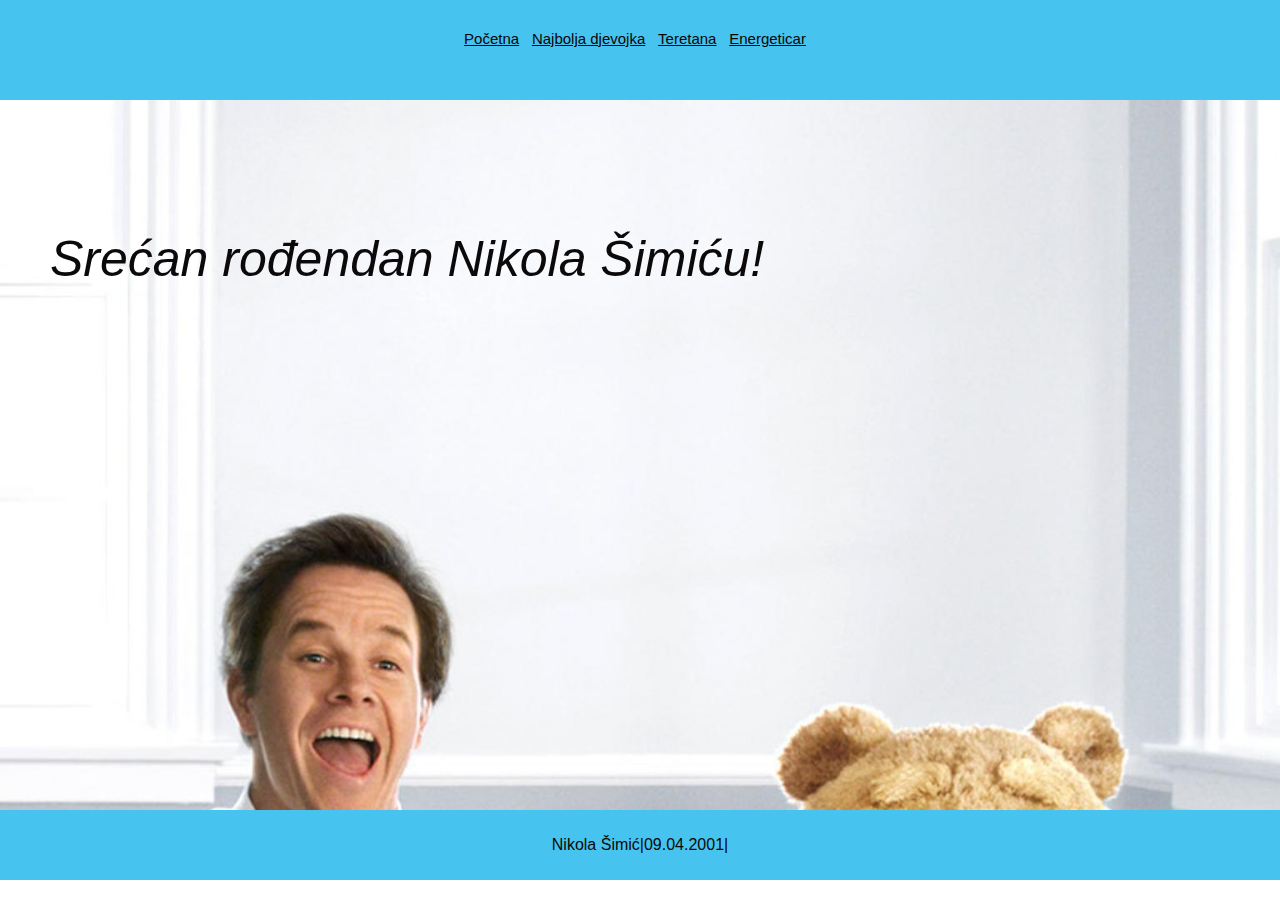
<file: index.html>
<!DOCTYPE html>
<html lang="sr">
<head>
    <meta charset="UTF-8">
    <meta name=”robots” content=”noindex”>
    <meta name="viewport" content="width=device-width, initial-scale=1.0">
    <title>Rođendan</title>
    <link rel="stylesheet" href="style.css">
</head>
<body>
    <header>
        
        <nav>
            <ul>

                <li><a href="index.html">Početna</a></li>
                <li><a href="girl.html">Najbolja djevojka</a></li>
                <li><a href="teretana.html">Teretana</a></li>
                <li><a href="energeticar.html">Energeticar</a></li>
              

            </ul>
        </nav>
    </header>

    <section id="home">
        <p>Srećan rođendan Nikola Šimiću!</p>
    </section>

    <footer>
        <p>Nikola Šimić|09.04.2001|</p>
    </footer>
</body>
</html>
</file>
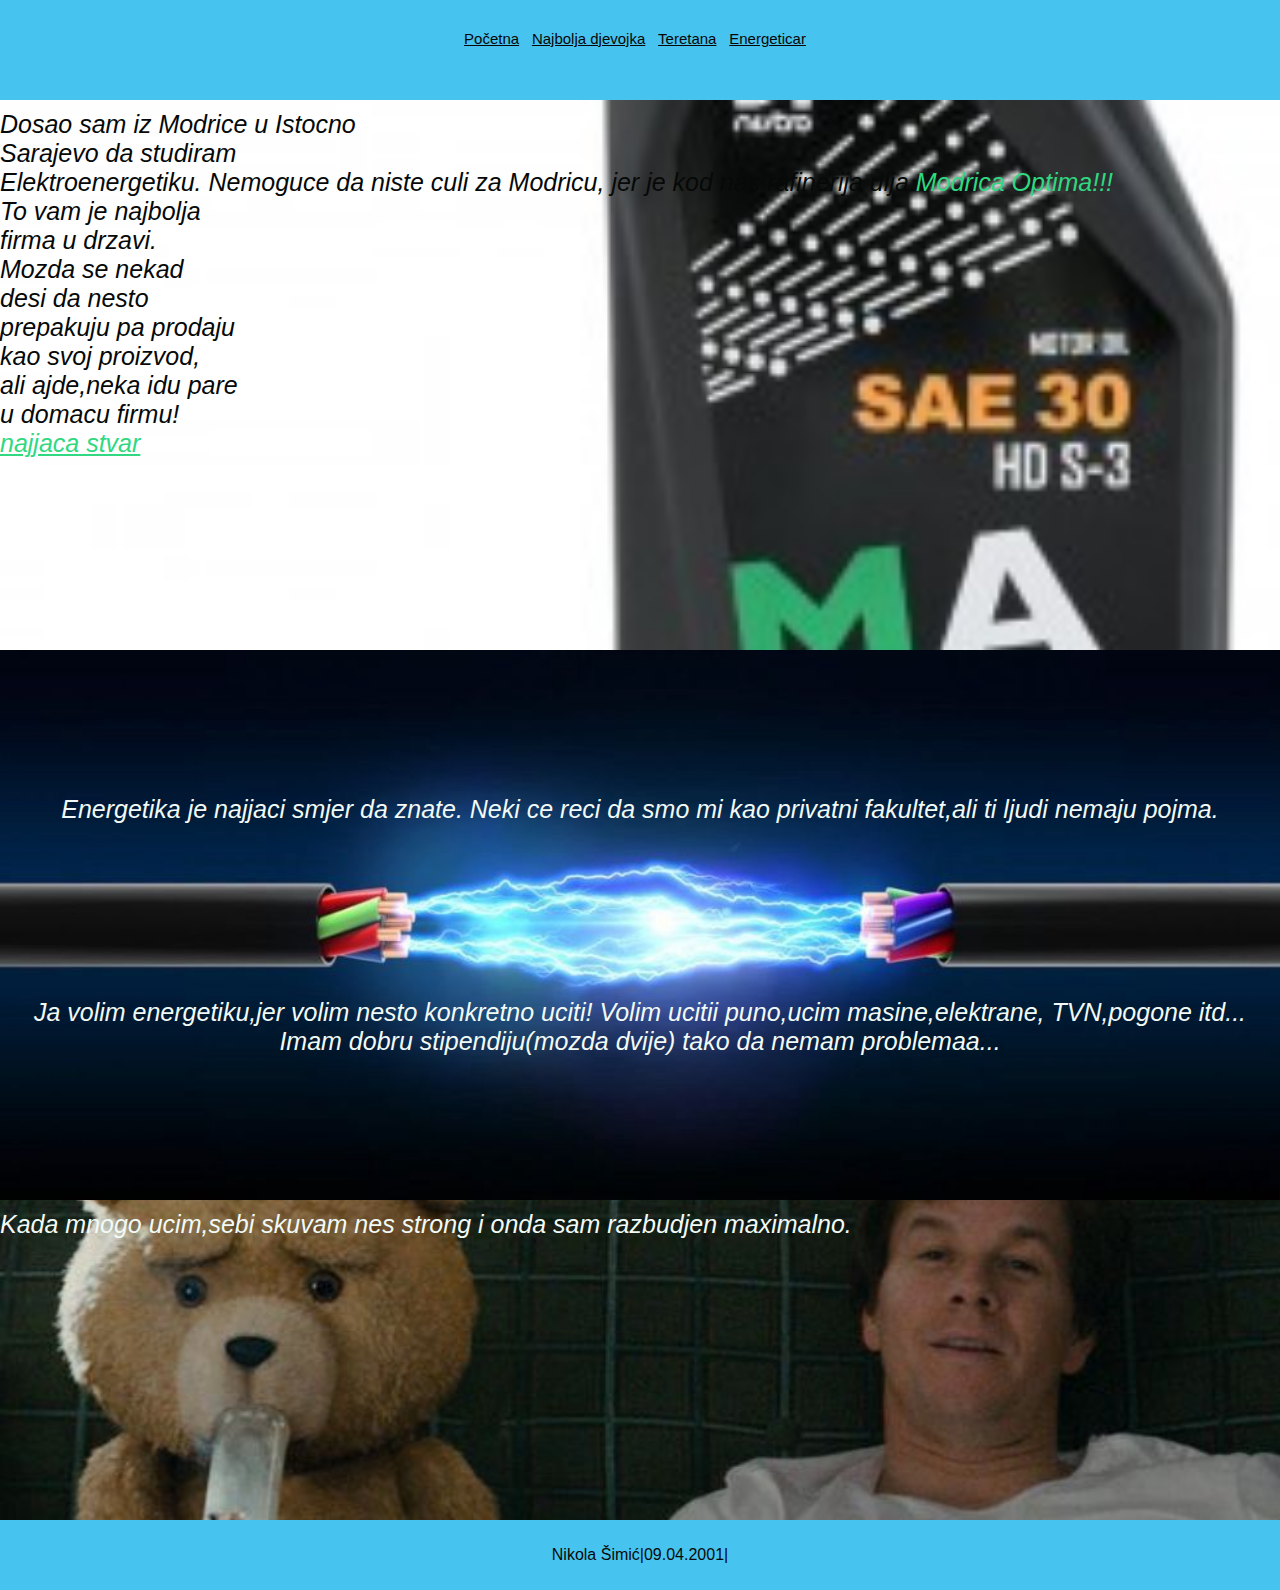
<file: energeticar.html>
<!DOCTYPE html>
<html lang="sr">
<head>
    <meta charset="UTF-8">
    <meta name=”robots” content=”noindex”>
    <meta name="viewport" content="width=device-width, initial-scale=1.0">
    <title>Girl</title>
    <link rel="stylesheet" href="style.css">
</head>
<body>
    <header>
        <nav>
            <ul>
                <li><a href="index.html">Početna</a></li>
                <li><a href="girl.html">Najbolja djevojka</a></li>
                <li><a href="teretana.html">Teretana</a></li>
                <li><a href="energeticar.html">Energeticar</a></li>
            </ul>
        </nav>
    </header>
    <section3 id="energeticar">
      <p>
        Dosao sam iz Modrice u Istocno <br>
         Sarajevo da studiram <br>
         Elektroenergetiku.
        Nemoguce da niste culi za Modricu,
        jer je 
        kod nas rafinerija ulja 
        <p1 id="modrica">
            Modrica Optima!!!
        </p1>
         <br>
        To vam je najbolja <br>
        firma u drzavi. <br>
        Mozda se nekad <br>
        desi da nesto<br>
         prepakuju pa prodaju <br>
         kao svoj proizvod, <br>
        ali ajde,neka idu pare <br>
         u domacu firmu!
        <br>
        <a href="https://www.youtube.com/watch?v=z_sRNe2Lnxs">najjaca stvar</a>
      </p>
    </section3>
    <section4 id="energeticar1">
     <p>
        Energetika je najjaci smjer da znate.
        Neki ce reci da smo mi kao privatni
         fakultet,ali ti ljudi nemaju pojma.
         <br>
         <br>
         <br>
         <br>
         <br>
         <br>
         <br>
        Ja volim energetiku,jer volim nesto
         konkretno uciti!
        Volim ucitii puno,ucim masine,elektrane,
        TVN,pogone itd... 
        Imam dobru stipendiju(mozda dvije) tako
        da nemam problemaa...
       
     </p>
    </section4>
    <section5 id="energeticar2">
     <p>
      Kada mnogo ucim,sebi skuvam nes strong i
      onda sam razbudjen maximalno.
     </p>
    </section5>
    <footer >
        <p>Nikola  Šimić|09.04.2001|</p>
    </footer>
</body>
</html>
</file>
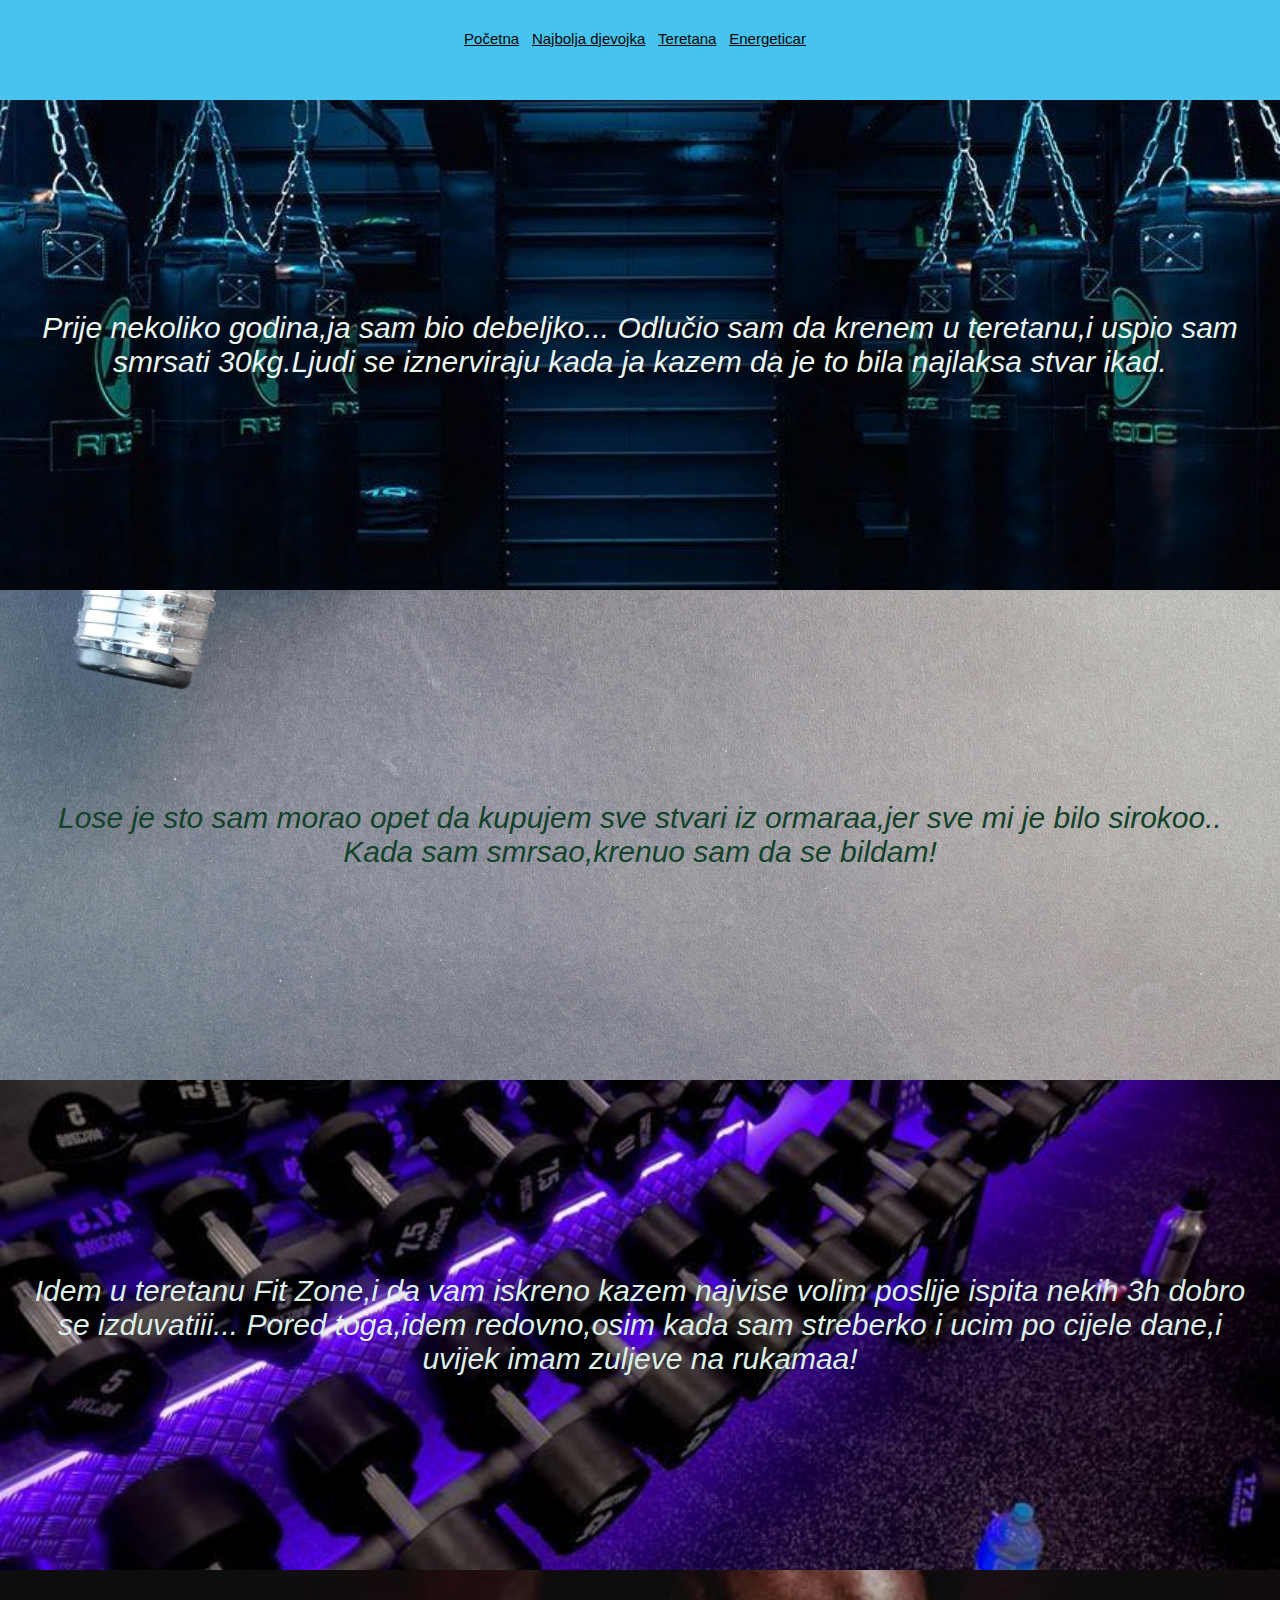
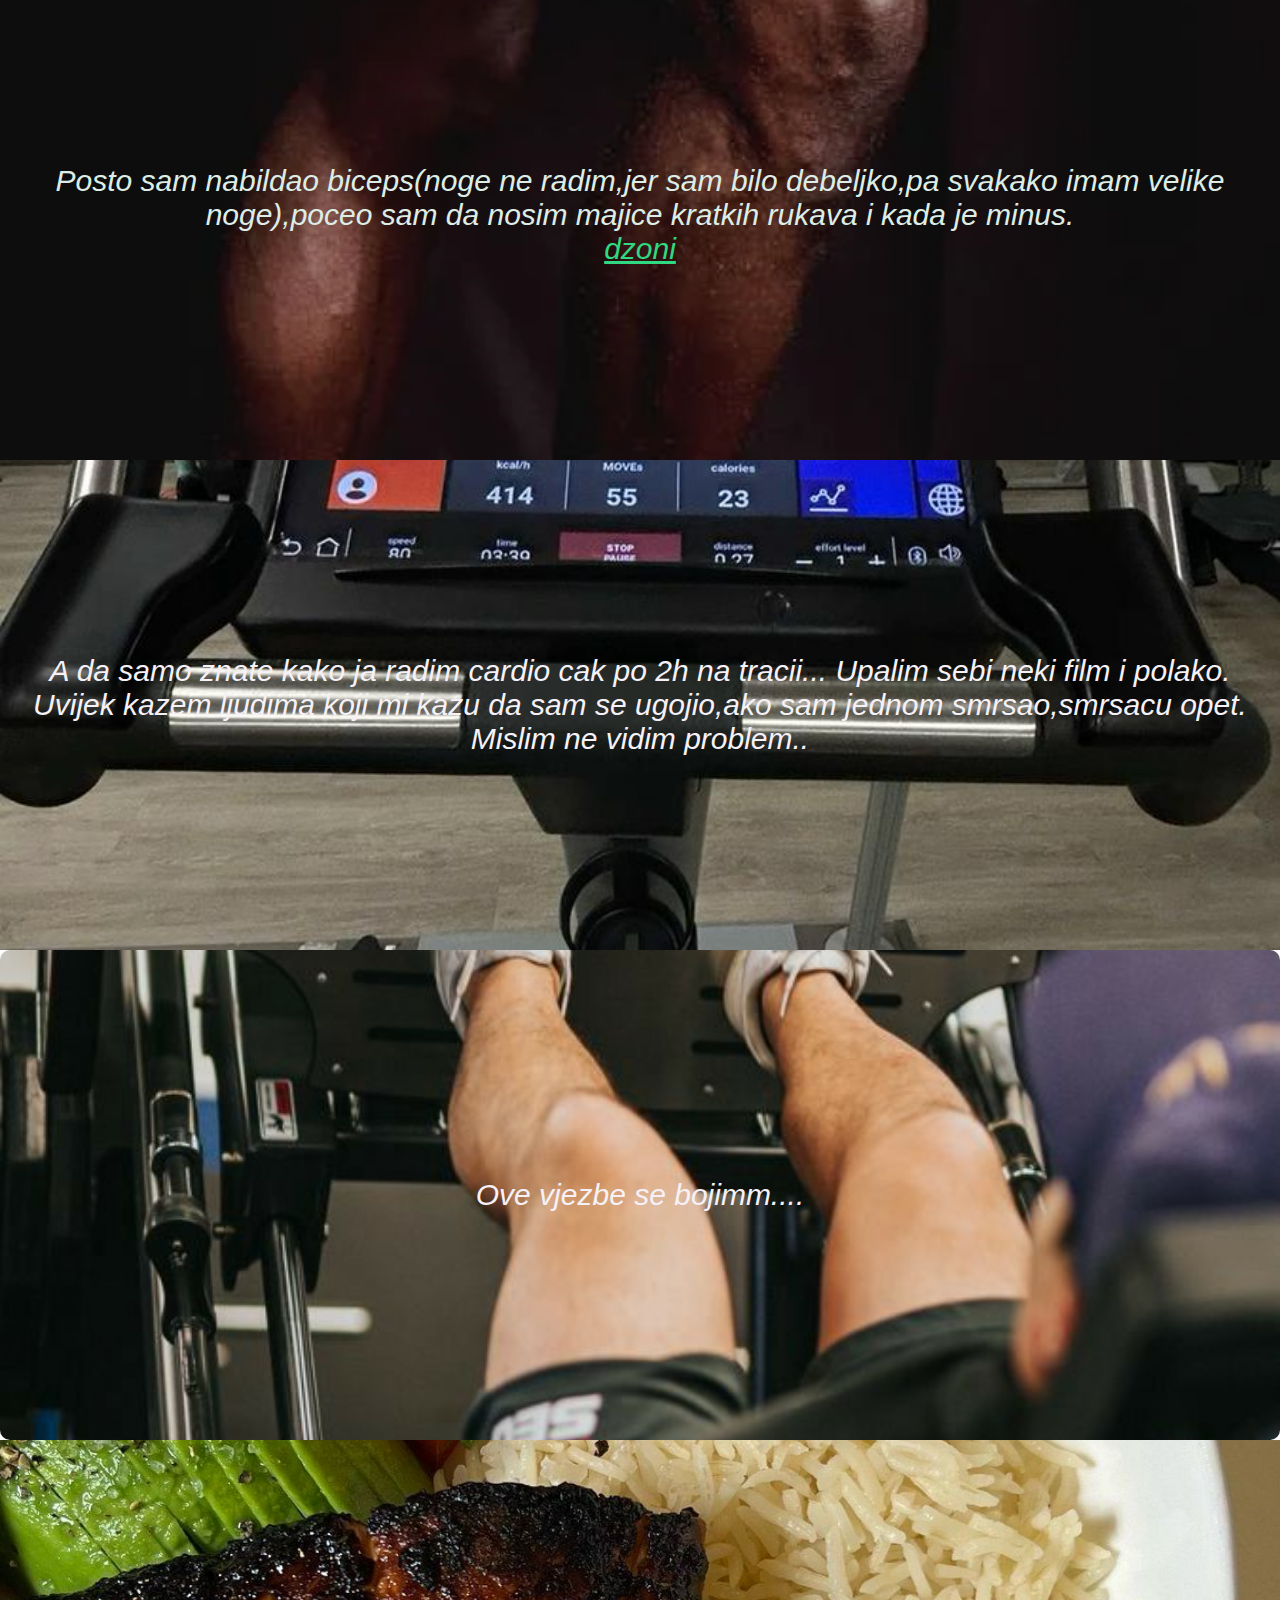
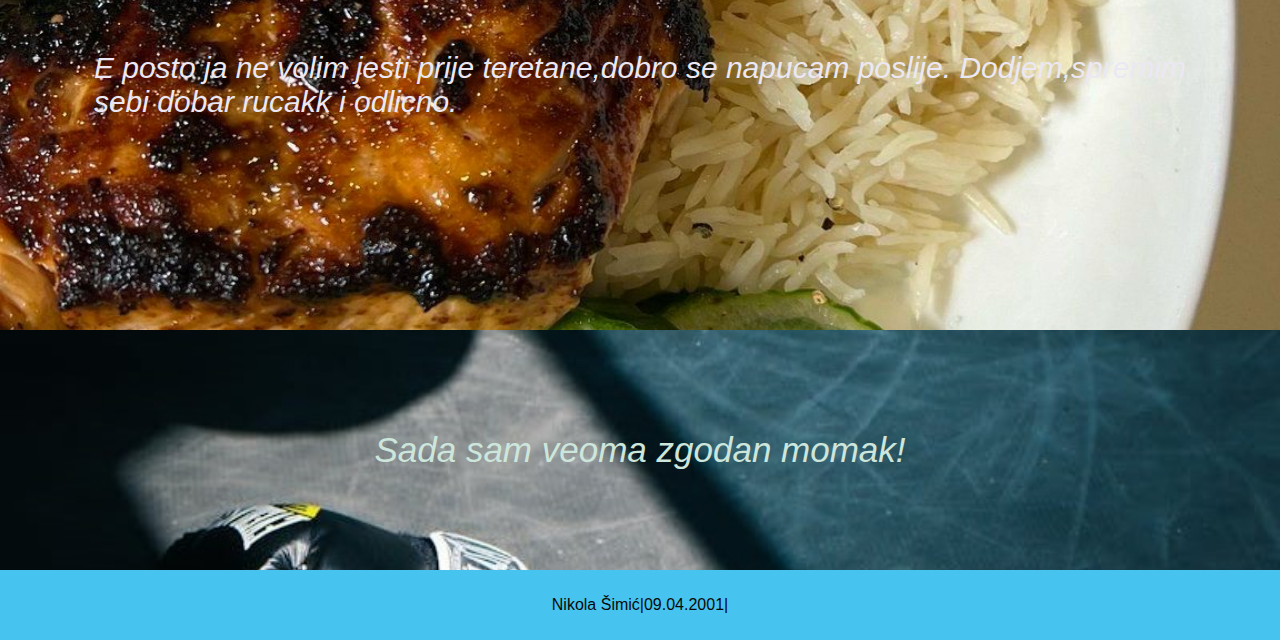
<file: teretana.html>
<!DOCTYPE html>
<html lang="sr">
<head>
    <meta charset="UTF-8">
    <meta name=”robots” content=”noindex”>
    <meta name="viewport" content="width=device-width, initial-scale=1.0">
    <title>Girl</title>
    <link rel="stylesheet" href="style.css">
</head>
<body>
    <header>
        <nav>
            <ul>
                <li><a href="index.html">Početna</a></li>
                <li><a href="girl.html">Najbolja djevojka</a></li>
                <li><a href="teretana.html">Teretana</a></li>
                <li><a href="energeticar.html">Energeticar</a></li>
            </ul>
        </nav>
    </header>
    
    <section2 id="gym">
        <meta name="viewport" content="width=device-width, initial-scale=1.0">
      <p > Prije nekoliko  godina,ja sam bio debeljko...
        Odlučio sam da krenem u teretanu,i uspio sam smrsati 30kg.Ljudi se iznerviraju kada ja kazem da je to bila najlaksa stvar ikad.
        </p>
    </section2>
    <section3 id="gym1">
        <p >
            Lose je sto sam morao opet da kupujem sve stvari iz ormaraa,jer sve mi je bilo sirokoo.. 
            Kada sam smrsao,krenuo sam da se bildam!
        </p>
    </section3>
    <section4 id="gym2">
        <p >
            Idem u teretanu Fit Zone,i da vam iskreno kazem najvise volim poslije ispita nekih 3h dobro se izduvatiii... 
            Pored toga,idem redovno,osim kada sam streberko i ucim po cijele dane,i uvijek imam zuljeve na rukamaa!
        </p>
    </section4>
    <section5 id="gym3">
        <p>
            Posto sam nabildao biceps(noge ne radim,jer sam bilo debeljko,pa svakako imam velike noge),poceo sam da nosim majice kratkih rukava i kada je minus.
            <br>
            <a href="https://ik.imagekit.io/rezeve/cms/images/blog-posts/3a89cec6-7cc5-4edc-bb88-e56cbceca698~Frame%2048097247.jpg">dzoni</a>
          </p>
    </section5>
    <section6 id="gym4">
      <p>
        A da samo znate kako ja radim cardio cak po 2h na tracii... 
        Upalim sebi neki film i polako.
        Uvijek kazem ljudima koji mi kazu da sam se ugojio,ako sam jednom smrsao,smrsacu opet.
        Mislim ne vidim problem..
      </p>
      
    </section6>
   
    <section8 id="gym6">
  <p>
    Ove vjezbe se bojimm....
  </p>
    </section8>
    <section9 id="gym7">
     <p>
     E posto ja ne volim jesti prije teretane,dobro se napucam poslije.
     Dodjem,spremim <br>
      sebi dobar rucakk i odlicno.
     </p>
    </section9>
    <section7 id="gym5"> 
        <p>
           Sada sam veoma zgodan momak!
        </p>
       </section7>
    <footer >
        <p>Nikola  Šimić|09.04.2001|</p>
    </footer>
</body>
</html>
</file>
<file: style.css>
/* General styles */
body {
    font-family: Arial, sans-serif;
    margin: 0;
    padding: 0;
    background-color: transparent;
    color: #030404;
    height: 200px;
    text-align: center;
}
header {
    background-color: #46c4ef;
    padding: 10px 0;
    height: 80px;
    width: 100%;
    display: table;
    text-align:center;
   font-size: 10px;
    margin: 0;

}



nav ul {
    list-style-type: none;
    padding: 0;
    text-orientation: center;
    text-shadow: #333;
}

nav ul li {
    display: inline-block; /* Postavi tabove u red */
    justify-content: space-around; /* Razmak između tabova */
    align-items: center;
    padding: 10px 0;
    margin-right: 10px;
    font-size: 10px;
    margin-left: 0;
}

nav ul li a {
    color: rgb(10, 6, 6);
    font-size: 15px;
    text-align: center;
    margin:0;

}
nav ul li :first-child{
    margin-left: 0;
}

h1, h2 {
    text-align: center;
    color: #46d885;
}

 

#home  p {
    padding: 130px 50px;
    border-radius: 10px;
    font-style: italic;
    margin:0 0 0 0;
    font-size: 50px;
    background-image: url(imagess/novo.jpg);
    background-repeat: no-repeat;
    border-radius: 0px;
    filter: blur(0);
    background-size: cover;
   background-position: center;
    color: rgb(11, 9, 9);
     height: 450px;;
     display:flex;
    text-align: center;
    
   
}

  #gym p {
    height: 450px;
   
    color: rgb(234, 245, 239);
    padding: 20px;
    border-radius: 10px;
    font-style:italic;

    text-align: center;
    
    font-size: 30px;
    background-image: url(imagess/gym0.jpg);
    border-radius: 0px;
    background-repeat: no-repeat;
    background-size: cover;
    background-position: center;
    margin: 0px;
    position: relative; /* Omogućava pozicioniranje sadržaja unutar kontejnera */
  display: flex;
  justify-content: center; /* Centriranje teksta horizontalno */
  align-items: center;
}
#gym1 p{
    height: 450px;
   
    color: rgb(19, 66, 43);
    padding: 20px;
    border-radius: 10px;
    font-style: italic;

    text-align: center;
    font-size: 30px;
    background-image: url(imagess/gym.jpg);
    border-radius: 0px;
    background-repeat: no-repeat;
    background-size: cover;
    background-position: center;
    margin: 0px;
    position: relative; /* Omogućava pozicioniranje sadržaja unutar kontejnera */
    display: flex;
    justify-content: center; /* Centriranje teksta horizontalno */
    align-items: center;
}
#gym2 p {
    height: 450px;
   
    color:rgb(220, 239, 230);
    padding: 20px;
    border-radius: 10px;
    font-style: italic;

    text-align: center;
    font-size: 30px;
    background-image: url(imagess/gymm1.jpg);
    border-radius: 0px;
    background-repeat: no-repeat;
    background-size: cover;
    background-position: center;
    margin: 0px;
    position: relative; /* Omogućava pozicioniranje sadržaja unutar kontejnera */
    display: flex;
    justify-content: center; /* Centriranje teksta horizontalno */
    align-items:center;
}
#gym3  {
    height: 450px;
   
    color: rgb(221, 237, 230);
    padding: 20px;
    border-radius: 10px;
    font-style: italic;

    text-align: center;
    font-size: 30px;
    background-image: url(imagess/gym2.jpg);
    border-radius: 0px;
    background-repeat: no-repeat;
    background-size: cover;
    background-position: center;
    margin: 0px;
    position: relative; /* Omogućava pozicioniranje sadržaja unutar kontejnera */
    display: flex;
    justify-content: center; /* Centriranje teksta horizontalno */
    align-items:center;
}
#gym3 p a{
    color: #30d882;
}
#gym4 p {
    height: 450px;
   
    color: rgb(245, 241, 247);
    padding: 20px;
    border-radius: 10px;
    font-style: italic;

    text-align: center;
    font-size: 30px;
    background-image: url(imagess/gymm2.jpg);
    border-radius: 0px;
    background-repeat: no-repeat;
    background-size: cover;
    background-position: center;
    margin: 0px;
    position: relative; /* Omogućava pozicioniranje sadržaja unutar kontejnera */
    display: flex;
    justify-content: center; /* Centriranje teksta horizontalno */
    align-items:center;
}
#gym6 p{
    height: 450px;
   
    color: rgb(245, 241, 247);
    padding: 20px;
    border-radius: 10px;
    font-style: italic;

    text-align: center;
    font-size: 30px;
    background-image: url(imagess/legpres.jpg);
    
    background-repeat: no-repeat;
    background-size: cover;
    background-position: center;
    margin: 0px;
    position: relative; /* Omogućava pozicioniranje sadržaja unutar kontejnera */
    display: flex;
    justify-content: center; /* Centriranje teksta horizontalno */
    align-items:center;
}
#gym7 p{
    height: 450px;
   
    color: rgb(236, 232, 243);
    padding: 20px;
    border-radius: 10px;
    font-style: italic;
    text-align: left;
    font-size: 30px;
    background-image: url(imagess/gymm7.jpg);
    border-radius: 0px;
    background-repeat: no-repeat;
    background-size: cover;
    background-position: center;
    margin: 0px;
    position: relative; /* Omogućava pozicioniranje sadržaja unutar kontejnera */
    display: flex;
    justify-content: center; /* Centriranje teksta horizontalno */
    align-items:center;
}
#gym5 p{
    height: 200px;
   
    color: rgb(205, 230, 220);
    padding: 20px;
    border-radius: 10px;
    font-style: italic;

    text-align: center;
    font-size: 35px;
    background-image: url(imagess/gym5.jpg);
    border-radius: 0px;
    background-repeat: no-repeat;
    background-size: cover;
    background-position: center;
    margin: 0px;
    position: relative; /* Omogućava pozicioniranje sadržaja unutar kontejnera */
    display: flex;
    justify-content: center; /* Centriranje teksta horizontalno */
    align-items:center;
}

#energeticar p {
    height: 530px;
    width: 100%;
    color: rgb(6, 9, 8);
    padding:  10px 0;
    border-radius: 10px;
    font-style: italic;
    text-align: left;
    
    font-size: 25px;
    background-image: url(imagess/uljee.jpg);
    border-radius: 0px;
   background-repeat: no-repeat;
    background-size: cover;
    background-position: center;
    margin: 0;
}
#modrica{
    color: #30d882;
}
#energeticar p a{
    color: #30d882;
}
#energeticar1 p{
    height: 530px;
    width: 100%;
    color: rgb(241, 250, 246);
    padding:  10px 0;
    border-radius: 10px;
    font-style: italic;

    
    font-size: 25px;
    background-image: url(imagess/struja3.jpg);
    border-radius: 0px;
   background-repeat: no-repeat;
    background-size: cover;
    background-position: center;
    margin: 0;
    text-align: center;
    position: relative; /* Omogućava pozicioniranje sadržaja unutar kontejnera */
    display: flex;
    justify-content: center; /* Centriranje teksta horizontalno */
    align-items:center;
}
#energeticar2 p {
    height: 300px;
    width: 100%;
    color: rgb(241, 250, 246);
    padding:  10px 0;
    border-radius: 10px;
    font-style: italic;

    
    font-size: 25px;
    background-image: url(imagess/tedd.jpg);
    border-radius: 0px;
   background-repeat: no-repeat;
    background-size: cover;
    background-position: center;
    margin: 0;
    text-align: start;
   
}
.gallery {
    padding: 20px;
    
    border-radius: 10px;
    font-style: italic;
    text-align: center;
    font-size: 50px;
    background-image: url(imagess/n.jpg);
  
    filter: blur(0);
    background-attachment: fixed;
    background-size: cover;
    background-position: center;
    margin-right: 0px;
}

.gallery img {
    width: 150px;
    height: 170px;
    object-fit: cover;
    border-radius: 15px;
    box-shadow: rgb(1, 1, 1) 0 0 20px;
    background-color: aquamarine;
}
.gallery figcaption{
    font-size: 20px;
    color: rgb(7, 4, 4);
}

footer {
    text-align: center;
    padding: 10px;
    background-color: #46c4ef;
    color: rgb(10, 9, 9);
    
   
    width:inherit;
    height:auto;
    
}
</file>
